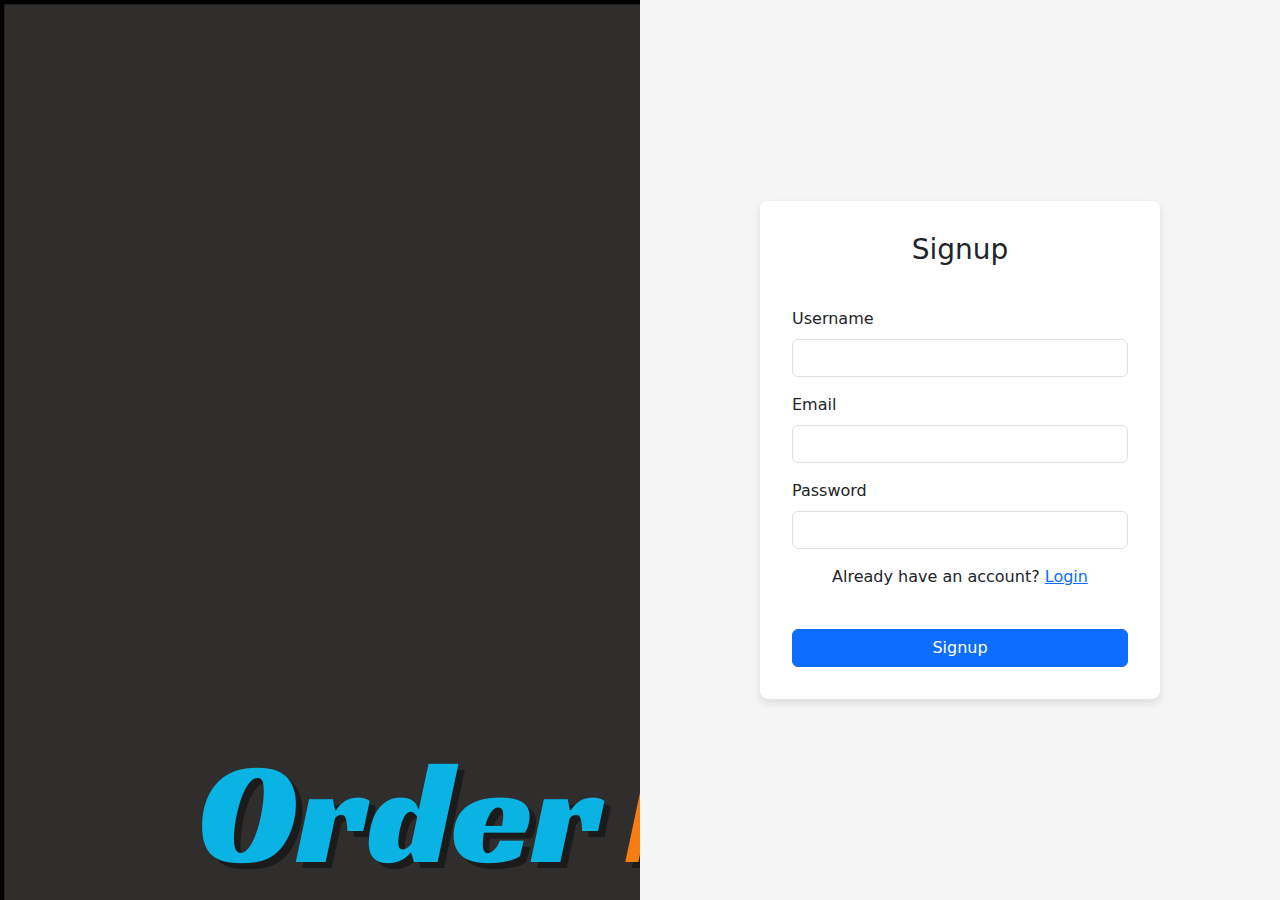
<file: clothing-tots-2/signup.html>
<!DOCTYPE html>
<html lang="en">
<head>
    <meta charset="UTF-8">
    <meta http-equiv="X-UA-Compatible" content="IE=edge">
    <meta name="viewport" content="width=device-width, initial-scale=1.0">
    <link rel="stylesheet" href="signup.css">
    <title>Signup Page</title>
    <link href="https://cdn.jsdelivr.net/npm/bootstrap@5.0.2/dist/css/bootstrap.min.css" rel="stylesheet">

</head>
<body>
    <div class="container-flex">
        <!-- Left Side Image -->
        <div class="left-side"></div>

        <!-- Right Side Signup Form -->
        <div class="right-side">
            <div class="signup-form">
                <h3>Signup</h3>
                <form id="form" onsubmit="return validate()" action="./index.html">
                    <label class="form-label" for="Username">Username</label>
                    <input type="text" class="form-control" id="Username" required>
                    
                    <label class="form-label" for="Email">Email</label>
                    <input type="email" class="form-control" id="Email" required>
                    
                    <label class="form-label" for="Password">Password</label>
                    <input type="password" class="form-control" id="Password" maxlength="15" minlength="8" required>
                    
                    <p>Already have an account? <a href="login.html">Login</a></p>
                    
                    <button type="submit" class="btn btn-primary">Signup</button>
                </form>
            </div>
        </div>
    </div>
</body>
</html>
</file>
<file: clothing-tots-2/signup.css>
* {
    box-sizing: border-box;
    margin: 0;
    padding: 0;
}
body, html {
    height: 100%;
    margin: 0;
    font-family: Arial, sans-serif;
}
.container-flex {
    display: flex;
    height: 100vh; /* Full viewport height */
}
.left-side {
    flex: 1;
    background-image: url(img/landing-page.png);
    display: flex;
    align-items: center;
    justify-content: center;
    color: #ffffff;
    font-size: 2rem;
}
.right-side {
    flex: 1;
    display: flex;
    align-items: center;
    justify-content: center;
    background-color: whitesmoke;
}
.signup-form {
    width: 80%;
    max-width: 400px;
    padding: 2rem;
    border-radius: 8px;
    background-color: #ffffff; /* Ensure card background stays white */
    box-shadow: 0 4px 8px rgba(0, 0, 0, 0.1);
}
.signup-form h3 {
    margin-bottom: 1.5rem;
    text-align: center;
}
.form-label {
    margin-top: 1rem;
}
.signup-form p {
    text-align: center;
    margin-top: 1rem;
}
.signup-form button {
    width: 100%;
    margin-top: 1.5rem;
}
</file>
